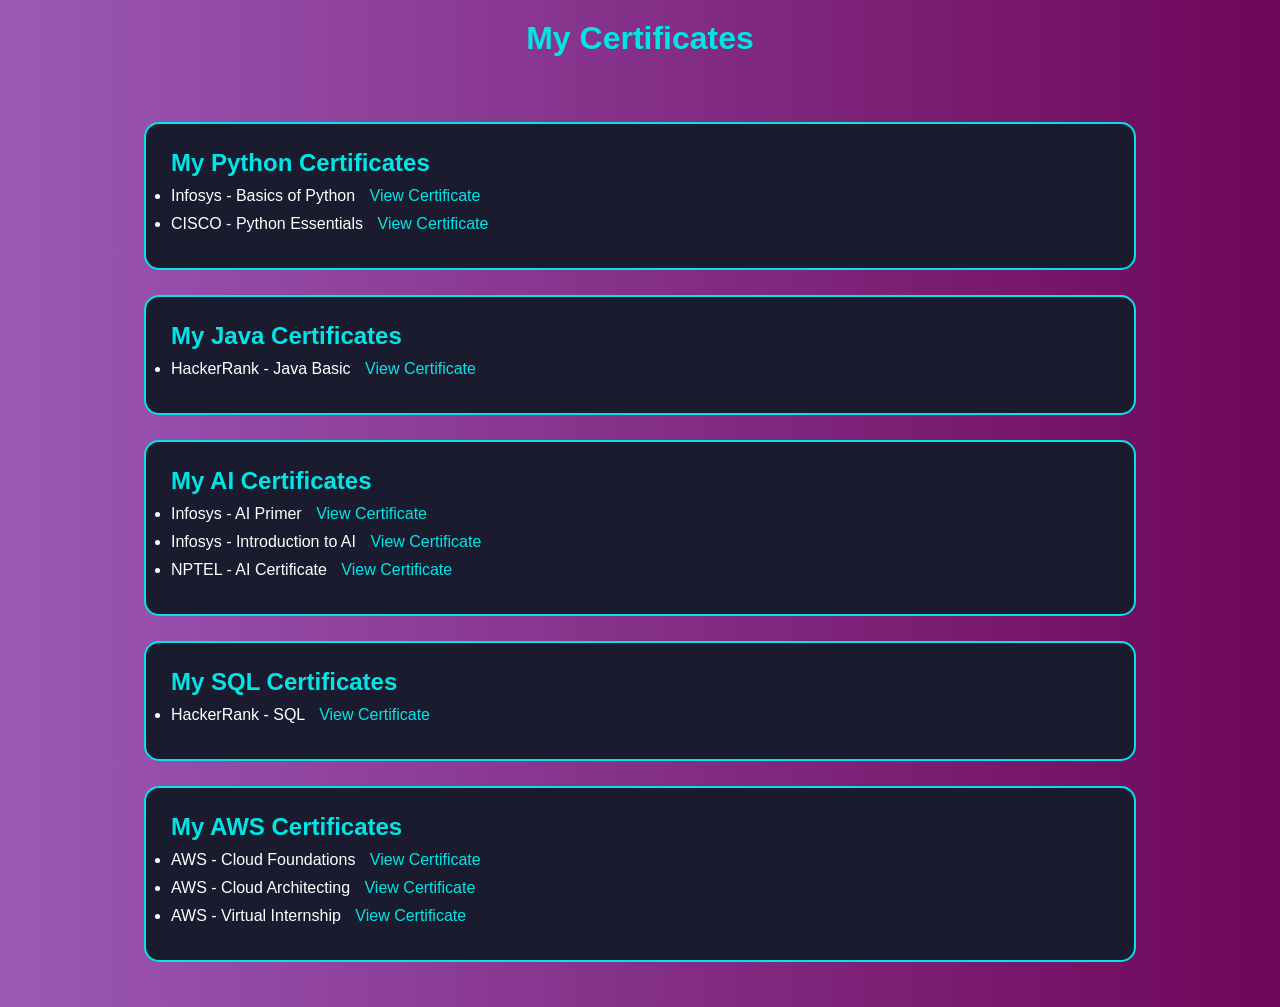
<file: certificates.html>
<!DOCTYPE html>
<html lang="en">

<head>
    <title>My Certificates</title>
    <meta name="viewport" content="width=device-width, initial-scale=1.0">
    <link rel="stylesheet" href="style.css">
</head>

<body>

<h1 style="text-align:center; color:#00e6e6;">My Certificates</h1>

<div class="cert-container">

    <div class="cert-card">
        <h2>My Python Certificates</h2>
        <ul>
            <li>Infosys - Basics of Python 
                <a href="basics_of_python.pdf" target="_blank">View Certificate</a>
            </li>
            <li>CISCO - Python Essentials 
                <a href="PythonEssentials1Update202506.pdf" target="_blank">View Certificate</a>
            </li>
        </ul>
    </div>

    <div class="cert-card">
        <h2>My Java Certificates</h2>
        <ul>
            <li>HackerRank - Java Basic 
                <a href="java_basic certificate.pdf" target="_blank">View Certificate</a>
            </li>
        </ul>
    </div>

    <div class="cert-card">
        <h2>My AI Certificates</h2>
        <ul>
            <li>Infosys - AI Primer 
                <a href="ai_primer_certification.pdf" target="_blank">View Certificate</a>
            </li>
            <li>Infosys - Introduction to AI 
                <a href="intro_to_ai.pdf" target="_blank">View Certificate</a>
            </li>
            <li>NPTEL - AI Certificate 
                <a href="nptel_ai_certificate.pdf" target="_blank">View Certificate</a>
            </li>
        </ul>
    </div>

    <div class="cert-card">
        <h2>My SQL Certificates</h2>
        <ul>
            <li>HackerRank - SQL 
                <a href="sql_basic certificate.pdf" target="_blank">View Certificate</a>
            </li>
        </ul>
    </div>

    <div class="cert-card">
        <h2>My AWS Certificates</h2>
        <ul>
            <li>AWS - Cloud Foundations 
                <a href="AWS_Academy_Cloud_Foundations.pdf" target="_blank">View Certificate</a>
            </li>
            <li>AWS - Cloud Architecting 
                <a href="AWS_Academy_Graduate_AWS_Architecting.pdf" target="_blank">View Certificate</a>
            </li>
            <li>AWS - Virtual Internship 
                <a href="AWS_cloud_virtual_internship.pdf" target="_blank">View Certificate</a>
            </li>
        </ul>
    </div>

</div>

</body>
</file>
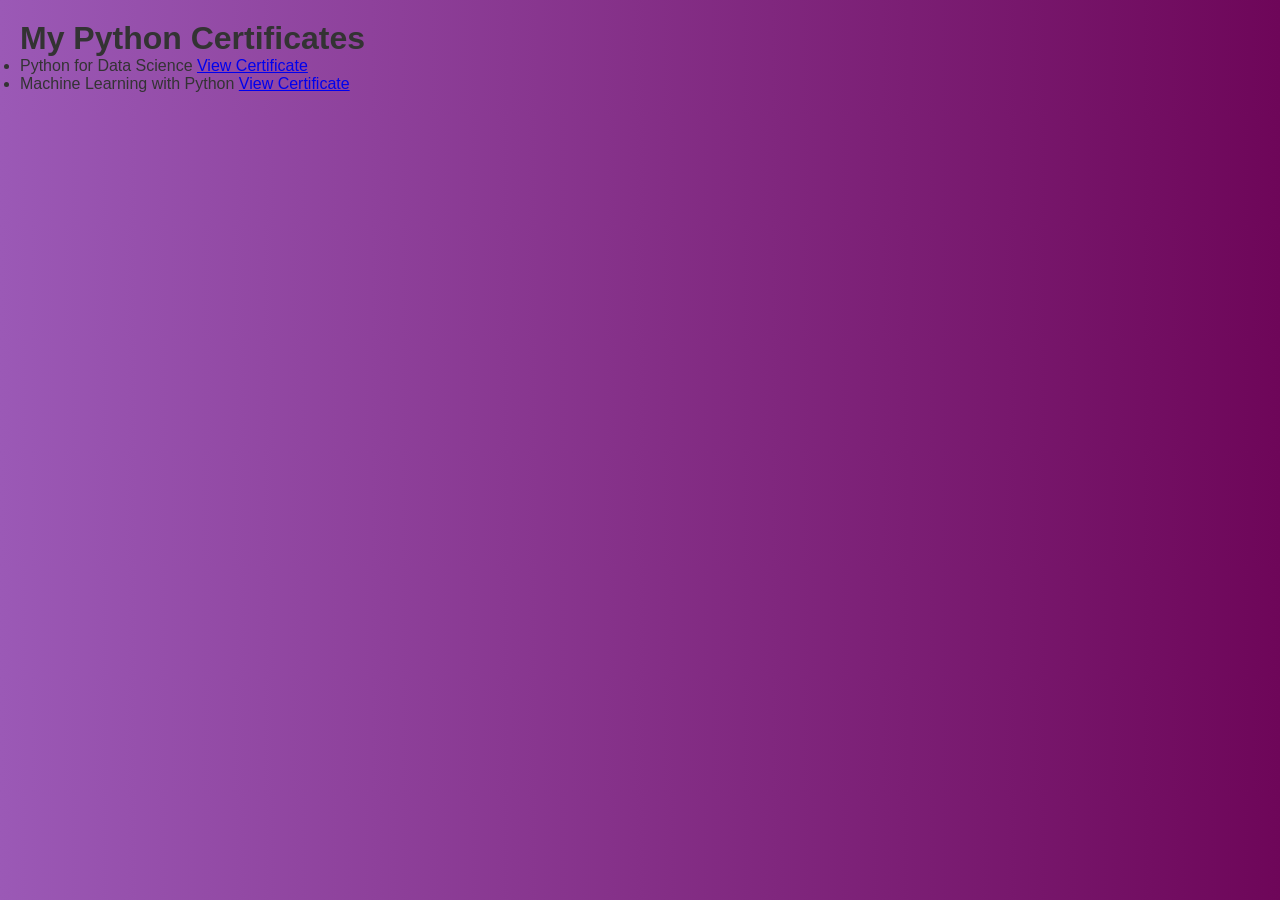
<file: python-certificates.html>
<!DOCTYPE html>
<html>
<head>
<title>Python Certificates</title>
<link rel="stylesheet" href="style.css">
</head>

<body>

<h1>My Python Certificates</h1>

<ul>
<li>
Python for Data Science  
<a href="certificate-link1" target="_blank">View Certificate</a>
</li>

<li>
Machine Learning with Python  
<a href="certificate-link2" target="_blank">View Certificate</a>
</li>

</ul>

</body>
</html>
</file>
<file: style.css>
* {
  margin: 0;
  padding: 0;
  box-sizing: border-box;
  scroll-behavior: smooth;
}

body {
  font-family: 'Segoe UI', sans-serif;
  background: linear-gradient(to right, #9b59b6, #6e0659);
  color: #333;
  padding: 20px;
  transition: background 0.5s ease;
}

/* Header */
header {
  text-align: center;
  padding: 40px 0;
  background: #022344;
  color: white;
  border-radius: 20px;
  transition: transform 0.9s ease;
}
header:hover {
  transform: scale(1.02);
}
header img.profile-img {
  width: 200px;
  height: 200px;
  border-radius: 50%;
  object-fit: cover;
  display:block;
  margin:20px auto;
}

/* Navigation */
nav ul {
  display: flex;
  justify-content: center;
  list-style: none;
  margin: 20px 0;
  gap: 30px;
}
nav a {
  text-decoration: none;
  color: #ffffff;
  font-weight: bold;
  position: relative;
}
nav a::after {
  content: "";
  position: absolute;
  width: 0%;
  height: 2px;
  background: #022344;
  left: 0;
  bottom: -10px;
  transition: width 0.5s;
}
nav a:hover::after {
  width: 100%;
}

/* Section Styling */
section {
  margin: 40px 0;
  padding: 20px;
  background: white;
  border-radius: 20px;
  box-shadow: 0 2px 8px rgba(0, 0, 0, 2); /* lighter, softer shadow */
  opacity: 0;
  transform: translateY(30px);
  animation: fadeIn 1s ease forwards;
}

#about, #projects, #contact {
  background-color: #1e1e2f;
  color: #f1f1f1;
}
#about h2, #projects h2, #contact h2 {
  color: #00cec9;
}

#skills {
  background-color: #1e1e2f;
  color: #f1f1f1;
  padding: 20px;
  border-radius: 20px;
  box-shadow: 0 2px 8px rgba(0, 0, 0, 0.08);
}

#skills h2 {
  color: #00cec9;
  text-align: center;
  margin-bottom: 15px;
}

.skills-list {
  display: flex;
  flex-wrap: wrap;
  justify-content: center;
  gap: 15px;
}

#skills {
  background-color: #1e1e2f;
  color: #f1f1f1;
  padding: 20px;
  border-radius: 20px;
  box-shadow: 0 2px 8px rgba(0, 0, 0, 0.08);
}

#skills h2 {
  color: #00cec9;
  text-align: center;
  margin-bottom: 20px;
}

.skills-grid {
  display: grid;
  grid-template-columns: repeat(4, 1fr);
  gap: 20px;
}

.skill-link{
    text-decoration: none;
    color: inherit;
}

#development-tools {
  background-color: #1e1e2f;
  color: #f1f1f1;
  padding: 40px;
  border-radius: 20px;
  box-shadow: 0 4px 15px rgba(0,0,0,0.3);
  text-align: center;
}

#development-tools h2 {
  color: #00cec9;  /* Accent color for section title */
  margin-bottom: 30px;
}

.tools-grid {
  display: grid;
  grid-template-columns: repeat(auto-fit, minmax(220px, 1fr));
  gap: 30px;
  justify-content: center;
}

.tool-card {
  background-color: #2d2d44;
  border-radius: 10px;
  width: 250px;  /* Adjusted width for better fit */
  height: 300px; /* Adjusted height to fit content */
  display: flex;
  flex-direction: column;
  align-items: center;
  justify-content: space-around; /* Distributes content evenly */
  text-align: center;
  padding: 20px;
  transition: transform 0.3s, box-shadow 0.3s;
}

.tool-card:hover {
  transform: scale(1.05);
  box-shadow: 0 6px 18px rgba(0, 0, 0, 0.2);
}

.tool-card img {
  width: 60px;
  height: 60px;
  object-fit: contain;
  margin-bottom: 15px;
}

.tool-card h3 {
  font-size: 1.2rem;
  color: #ffffff;
  margin-top: 10px;
}

.tool-card p {
  font-size: 1rem;
  color: #dcdcdc;
  margin-top: 10px;
  line-height: 1.4; /* Increased line height for readability */
}

/* Specific style for the Git icon */
.git-icon {
  filter: brightness(0) invert(1); /* Makes the Git icon white */
}

.skill-card {
  background: #2c2c3a;
  padding: 20px;
  border-radius: 15px;
  text-align: center;
  box-shadow: 0 2px 10px rgba(0,0,0,0.15);
  transition: transform 0.3s ease;
}

.skill-card:hover {
  transform: translateY(-5px);
}

.skill-card h3 {
  color: #00cec9;
  margin-bottom: 10px;
}

.skill-card p {
  font-size: 0.95rem;
  margin-bottom: 10px;
}

.skill-bar {
  height: 10px;
  background: #555;
  border-radius: 5px;
  overflow: hidden;
  margin-top: 5px;
}

.bar {
  height: 100%;
  background: #00cec9;
  border-radius: 5px;
  transition: width 0.5s ease;
}

.percent {
  margin-top: 5px;
  font-size: 0.9rem;
  color: #ccc;
}


.skills-list span {
  background: #00cec9;
  color: #1e1e2f;
  padding: 8px 15px;
  border-radius: 20px;
  font-weight: bold;
  box-shadow: 0 2px 5px rgba(0, 0, 0, 0.1);
  transition: transform 0.2s;
}

.skills-list span:hover {
  transform: scale(1.1);
  background: #00b3b3;
}

/* Project Card */
.project-card {
  padding: 15px;
  border: 2px solid #00cec9;
  border-radius: 15px;
  margin-top: 10px;
  transition: transform 0.4s, box-shadow 0.4s;
}
.project-card:hover {
  transform: scale(1.03);
  box-shadow: 0 8px 20px rgba(0,0,0,0.2);
  border: 2px solid #00cec9;
  box-shadow: 0 0 20px 4px #00cec9;
}

.skill-card:hover,
.tool-card:hover {
  border: 2px solid #00cec9;
  box-shadow: 0 0 20px 4px #00cec9;
}

/* Styling for project feature list */
/* Styling for project feature list */
.feature-list {
  padding-left: 20px; /* Adds space between bullet points and container */
  margin-top: 10px; /* Adds space above the list */
  list-style-type: disc; /* Ensures proper bullet style */
  /* Removed background-color and border-radius */
  /* Removed box-shadow */
}

.feature-list li {
  margin-bottom: 10px; /* Adds spacing between each list item */
  font-size: 1rem;
  color: #ffffff;
}

/* Optional: Styling for Key Features text */
.feature-list p strong {
  color: #00cec9; /* Accent color for Key Features text */
  font-size: 1.2rem;
}

/* Contact Icons */
.contact-icons {
  text-align: center;
  margin-top: 20px;
}
.contact-icons a {
  font-size: 2.5rem;
  margin: 0 15px;
  color: #f1f1f1;
  text-decoration: none;
  transition: transform 0.2s, color 0.3s;
}
.contact-icons a:hover {
  color: #00cec9;
  transform: scale(1.2);
}

/* Footer */
footer {
  text-align: center;
  margin-top: 40px;
  font-size: 0.9em;
  color: #001c24;
}

/* Animation */
@keyframes fadeIn {
  to {
    opacity: 1;
    transform: translateY(0);
  }
}

@keyframes fadeIn {
  to {
    opacity: 1;
    transform: translateY(0);
  }
}
section {
  animation: fadeIn 0.8s ease forwards;
}

#resume {
  background: #1b1b2f;   /* same dark background as other sections */
  padding: 40px;
  border-radius: 20px;
  margin-top: 40px;
}

.resume-card {
  display: block;
  text-decoration: none;
  background: #1b1b2f;
  border: 2px solid #00e6e6;
  border-radius: 15px;
  padding: 25px;
  color: white;
  transition: transform 0.4s, box-shadow 0.4s;
}

.resume-card:hover {
  transform: scale(1.03);
  box-shadow: 0 8px 20px rgba(0,0,0,0.2);
  border: 2px solid #00cec9;
  box-shadow: 0 0 20px 4px #00cec9;
}

#resume h2 {
  color: #00e6e6;
  margin-bottom: 20px;
}
.resume-card h3 {
  color: #00e6e6;
  margin-bottom: 10px;
}

.resume-card p {
  color: #d1d1d1;
}

/* Certificates Page */

.cert-container{
    width:80%;
    margin:auto;
    padding-top:40px;
}

.cert-card{
    background:#1b1b2f;
    border:2px solid #00e6e6;
    border-radius:15px;
    padding:25px;
    margin:25px 0;
    color:white;
    transition:0.3s;
}

.cert-card:hover{
    transform:translateY(-5px);
    box-shadow:0 0 15px #00e6e6;
}

.cert-card h2{
    color:#00e6e6;
    margin-bottom:10px;
}

.cert-card li{
    margin:10px 0;
}

.cert-card a{
    color:#00e6e6;
    text-decoration:none;
    margin-left:10px;
}

.cert-card a:hover{
    text-decoration:underline;
}

/* Mobile Responsive Design */

@media (max-width: 768px) {

    .cert-container{
        width:95%;
    }

    .cert-card{
        padding:20px;
        margin:20px 0;
    }

    .cert-card h2{
        font-size:20px;
    }

    .cert-card li{
        font-size:14px;
    }

    body{
        padding:10px;
    }

}

/* MOBILE RESPONSIVE FIX */

@media (max-width: 768px){

.skills-container{
    display:flex;
    flex-wrap:wrap;
    justify-content:center;
    gap:20px;
}

    .skill-card{
        width:100%;

    .profile-img{
        width:150px;
        height:auto;
        margin:auto;
        display:block;
    }

}

/* ================= MOBILE RESPONSIVE ================= */

@media (max-width: 1024px){

  .skills-grid{
    grid-template-columns: repeat(2, 1fr);
  }

}

@media (max-width: 768px){

  body{
    padding:10px;
  }

  /* Skills fix */
  .skills-grid{
    grid-template-columns: 1fr;
    gap:20px;
  }

  .skill-card{
    width:100%;
  }

  /* Profile Image Fix */
  header img.profile-img{
    float:none;
    display:block;
    margin:20px auto;
    width:150px;
    height:150px;
  }

  /* Certificates Page */
  .cert-container{
    width:95%;
  }

  .cert-card{
    padding:20px;
    margin:20px 0;
  }

  .cert-card h2{
    font-size:20px;
  }

  .cert-card li{
    font-size:14px;
  }

}
</file>
